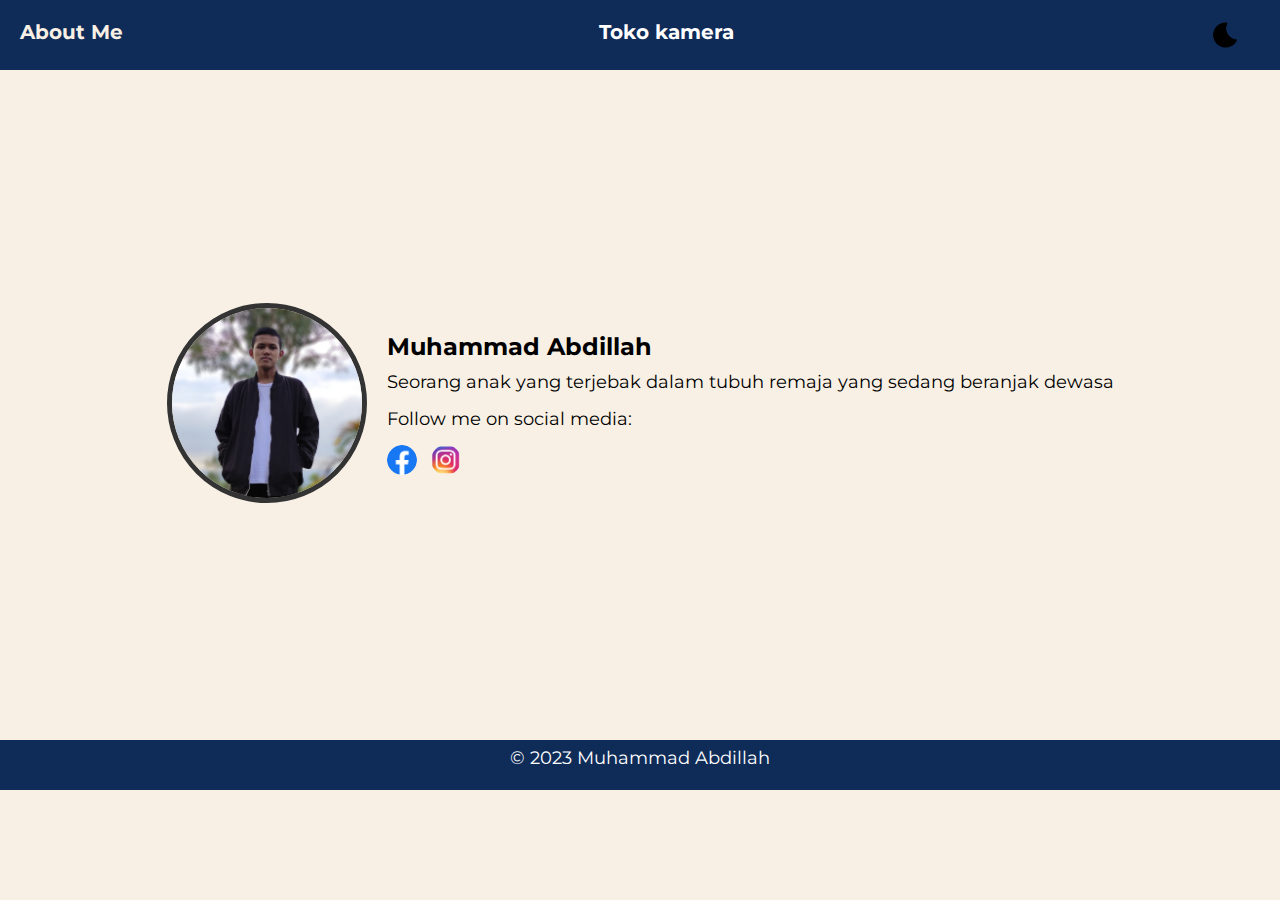
<file: Web_Kamera_V1.1(PT6)/views/about.html>
<!DOCTYPE html>
<html lang="en">
<head>
    <meta charset="UTF-8">
    <meta name="viewport" content="width=device-width, initial-scale=1.0">
    <link rel="stylesheet" href="../style/about.css">
    <title>About Me</title>
</head>
<body>
    <header>
        <h1 class="judul">About Me</h1>
        <h1><a class="toko" href="index.html">Toko kamera</a></h1>
        <img src="../img/moon.png" id="icon">
    </header>
    <section class="about-me">
        <div class="profile-img">
            <img src="../img/1695817169294.jpg" alt="Muhammad-Abdillah">
        </div>
        <div class="bio">
            <h2>Muhammad Abdillah</h2>
            <p>Seorang anak yang terjebak dalam tubuh remaja yang sedang beranjak dewasa</p>
            <p>Follow me on social media:</p>
            <ul class="social-icons">
                <li><a href="https://www.facebook.com/profile.php?id=100065862683504"><img src="../img/fb.png" alt="Facebook"></a></li>
                <li><a href="https://www.instagram.com/abdi.kazu/"><img src="../img/ig.png" alt="Instagram"></a></li>
                <!-- Add more social media icons as needed -->
            </ul>
        </div>
    </section>
    <footer>
            <div class="footer-content">
                <p>&copy; 2023 Muhammad Abdillah</p>
            </div>
        </footer>
    </footer>
    <script src="../script/product.js"></script>
</body>
</html>
</file>
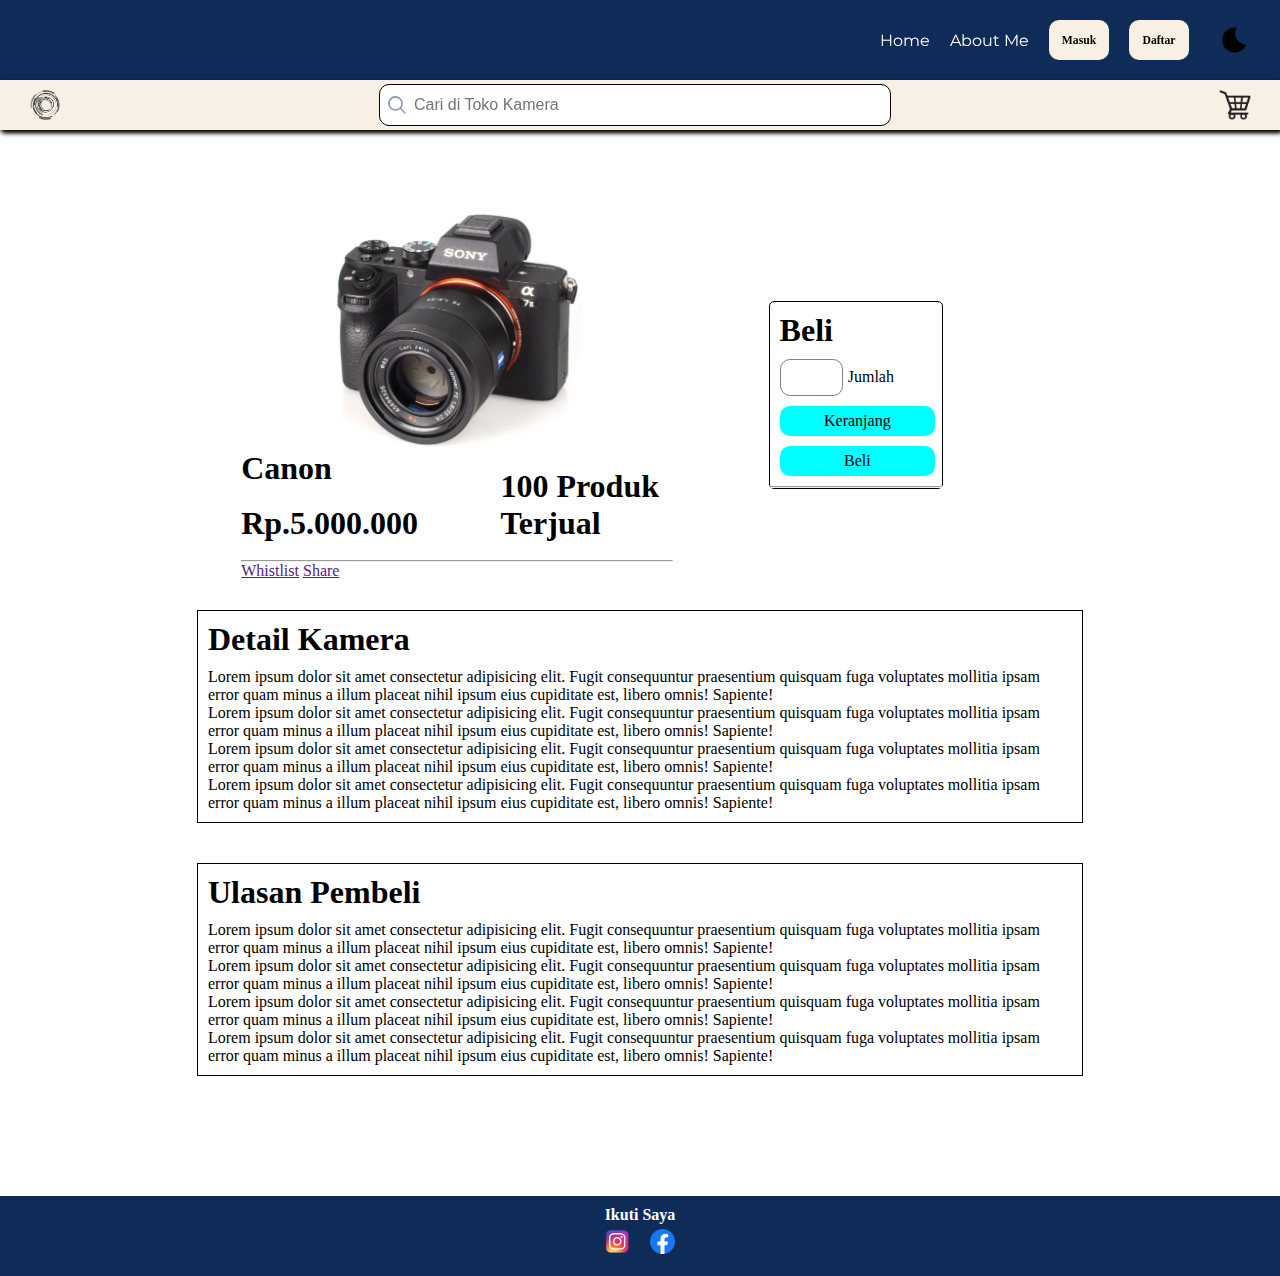
<file: Web_Kamera_V1/views/cart.html>
<!DOCTYPE html>
<html lang="en">
<head>
    <meta charset="UTF-8">
    <meta name="viewport" content="width=device-width, initial-scale=1.0">
    <link rel="stylesheet" href="../style/cart.css">
    <title>Product</title>
</head>
<body>
    <header>
        <nav class="container-navbar">
            <div class="nav-items">
                <div class="nav-upper">
                    <div class="navbar-content">
                        <a id="home" href="index.html">Home</a>
                        <a class="me" href="about.html">About Me</a>
                        <a class="masuk" href="login.php"><h3>Masuk</h3></a>
                        <a class="daftar" href="register.php"><h3>Daftar</h3></a>
                        <img src="../img/moon.png" id="icon">
                    </div>
                </div>
                <div class="nav-lower">
                    <img class="logo" src="../img/logo.png">
                    <div class="search-box">
                        <svg class="unf-icon" viewBox="0 0 24 24" width="24" height="24" fill="var(--NN500, #8D96AA)" style="display:inline-block;vertical-align:middle;flex:0 0 24px"><path d="M20.53 19.46l-4.4-4.4a7.33 7.33 0 10-1.07 1.06l4.41 4.41a.77.77 0 001.06 0 .77.77 0 000-1.07zm-15.78-9a5.75 5.75 0 115.75 5.75 5.76 5.76 0 01-5.75-5.72v-.03z"></path></svg>
                        <form action="">
                            <div class="input">
                                <input type="text" name="search" placeholder="Cari di Toko Kamera">
                            </div>
                        </form>
                    </div>
                    <img id="cart" src="../img/cart.png" alt="">
                </div>
            </div>
        </nav>
    </header>
    <section>
        <div class="container-content">
            <div class="main-content">
                <div class="product-content">
                    <div class="img-content"><img class="img" src="../img/kamera.jpg" alt=""></div>
                    <div class="rincian-content">
                        <div class="wrap1">
                            <h1>Canon</h1><br>
                            <h1>Rp.5.000.000</h1><br>
                        </div>
                        <div class="wrap2">
                            <h1>100 Produk Terjual</h1>
                        </div>
                    </div>
                    <hr>
                    <a href="">Whistlist</a>
                    <a href="">Share</a>
                </div>
                <div class="cart-content">
                    <div class="content2">
                        <h1>Beli</h1>
                        <div class="qty-content">
                            <form action="">
                                <input type="number" name="qty" id="qty">
                            </form>
                            <p>Jumlah</p>
                        </div>
                        <a href="">Keranjang</a>
                        <a href="">Beli</a>
                        <hr>
                    </div>
                </div>
            </div>
                <div class="detail-content">
                    <h1>Detail Kamera</h1>
                    <div class="details">
                        <p>Lorem ipsum dolor sit amet consectetur adipisicing elit. Fugit consequuntur praesentium quisquam fuga voluptates mollitia ipsam error quam minus a illum placeat nihil ipsum eius cupiditate est, libero omnis! Sapiente!</p>
                        <p>Lorem ipsum dolor sit amet consectetur adipisicing elit. Fugit consequuntur praesentium quisquam fuga voluptates mollitia ipsam error quam minus a illum placeat nihil ipsum eius cupiditate est, libero omnis! Sapiente!</p>
                        <p>Lorem ipsum dolor sit amet consectetur adipisicing elit. Fugit consequuntur praesentium quisquam fuga voluptates mollitia ipsam error quam minus a illum placeat nihil ipsum eius cupiditate est, libero omnis! Sapiente!</p>
                        <p>Lorem ipsum dolor sit amet consectetur adipisicing elit. Fugit consequuntur praesentium quisquam fuga voluptates mollitia ipsam error quam minus a illum placeat nihil ipsum eius cupiditate est, libero omnis! Sapiente!</p>
                    </div>
                </div>
                <div class="comment-content">
                    <h1>Ulasan Pembeli</h1>
                    <div class="comment-section">
                        <p>Lorem ipsum dolor sit amet consectetur adipisicing elit. Fugit consequuntur praesentium quisquam fuga voluptates mollitia ipsam error quam minus a illum placeat nihil ipsum eius cupiditate est, libero omnis! Sapiente!</p>
                        <p>Lorem ipsum dolor sit amet consectetur adipisicing elit. Fugit consequuntur praesentium quisquam fuga voluptates mollitia ipsam error quam minus a illum placeat nihil ipsum eius cupiditate est, libero omnis! Sapiente!</p>
                        <p>Lorem ipsum dolor sit amet consectetur adipisicing elit. Fugit consequuntur praesentium quisquam fuga voluptates mollitia ipsam error quam minus a illum placeat nihil ipsum eius cupiditate est, libero omnis! Sapiente!</p>
                        <p>Lorem ipsum dolor sit amet consectetur adipisicing elit. Fugit consequuntur praesentium quisquam fuga voluptates mollitia ipsam error quam minus a illum placeat nihil ipsum eius cupiditate est, libero omnis! Sapiente!</p>
                    </div>
                </div>
           
        </div>
    </section>
    <footer>
        <div class="container-footer">
            <div class="content-footer">
                <div class="footer-header">
                    <h4>Ikuti Saya</h4>
                </div>
                <div class="footer-items">
                    <a href="https://www.instagram.com/abdi.kazu/" class="sosmed"><img src="../img/ig.png" alt=""></a>
                    <a href="https://www.facebook.com/profile.php?id=100065862683504" class="sosmed"><img src="../img/fb.png" alt=""></a>
                </div>
            </div>
        </div>
    </footer>
    <script src="../script/product.js"></script>
</body>
</html>
</file>
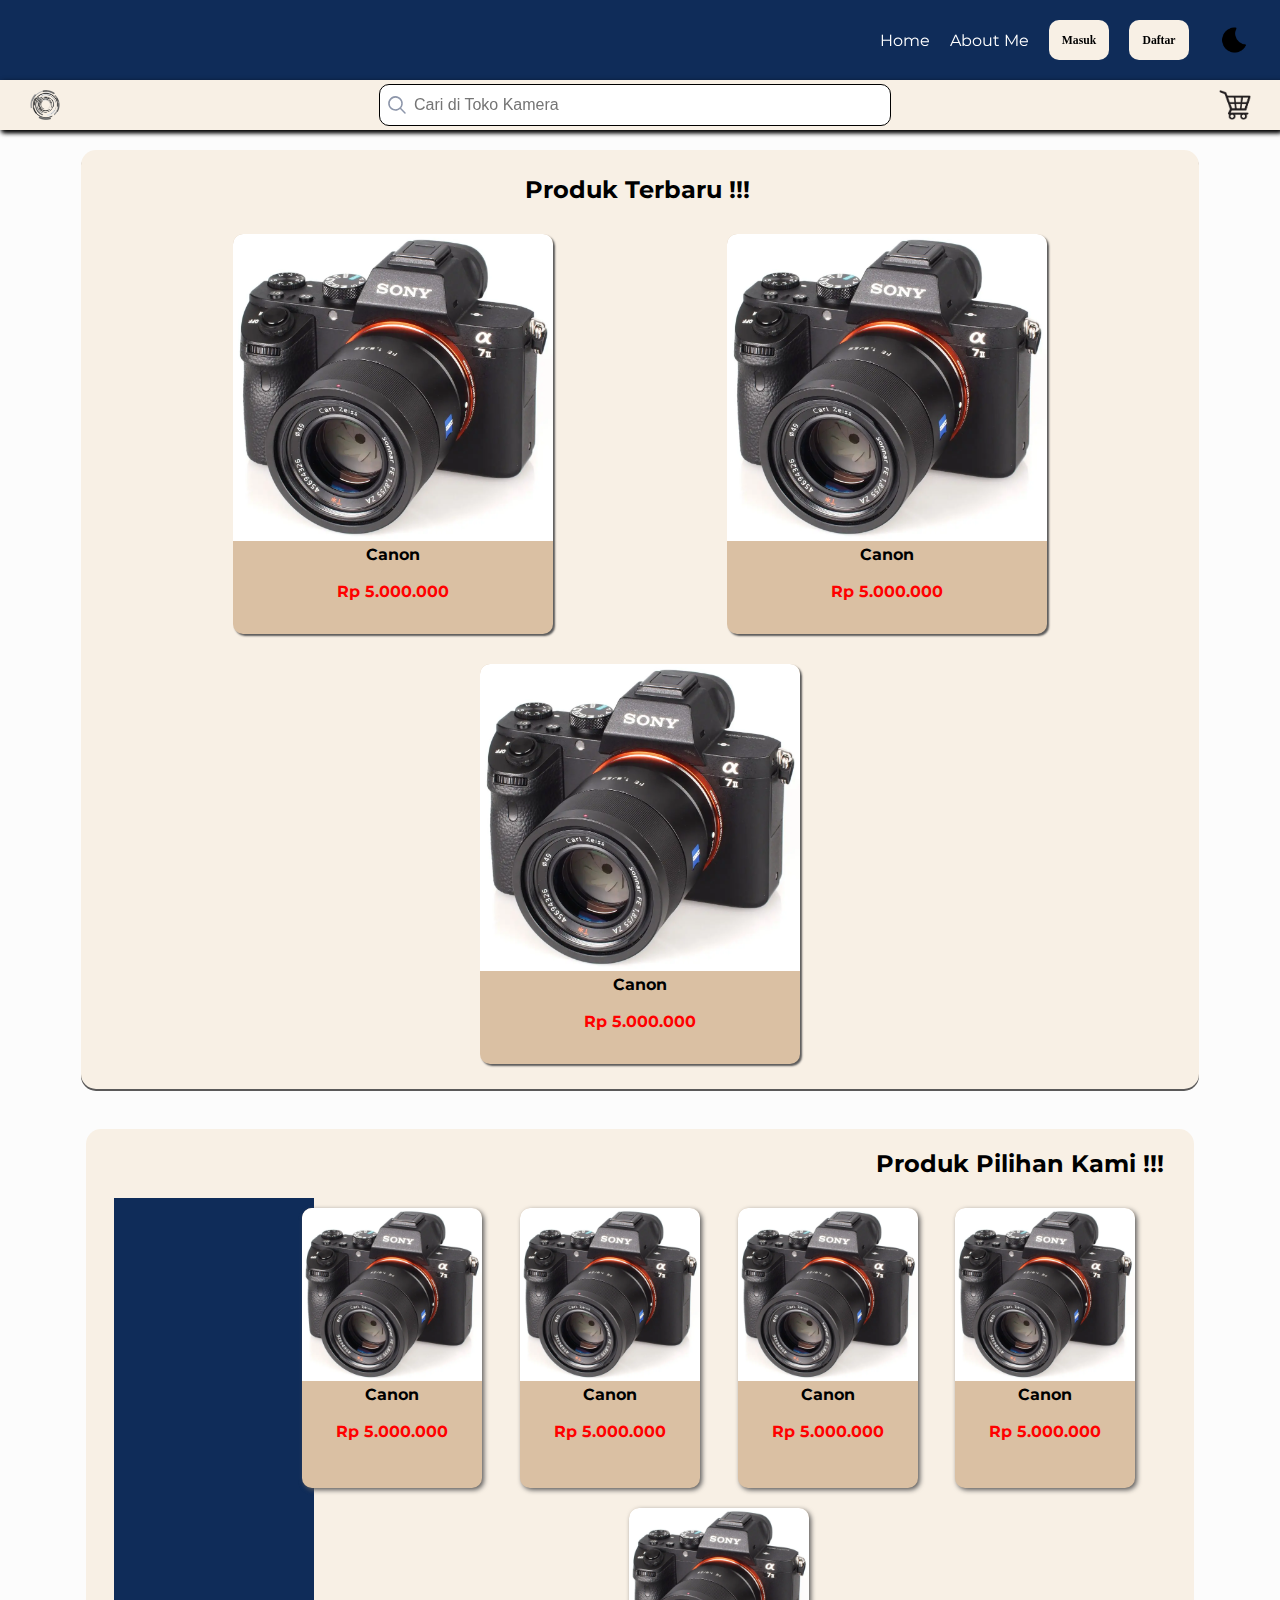
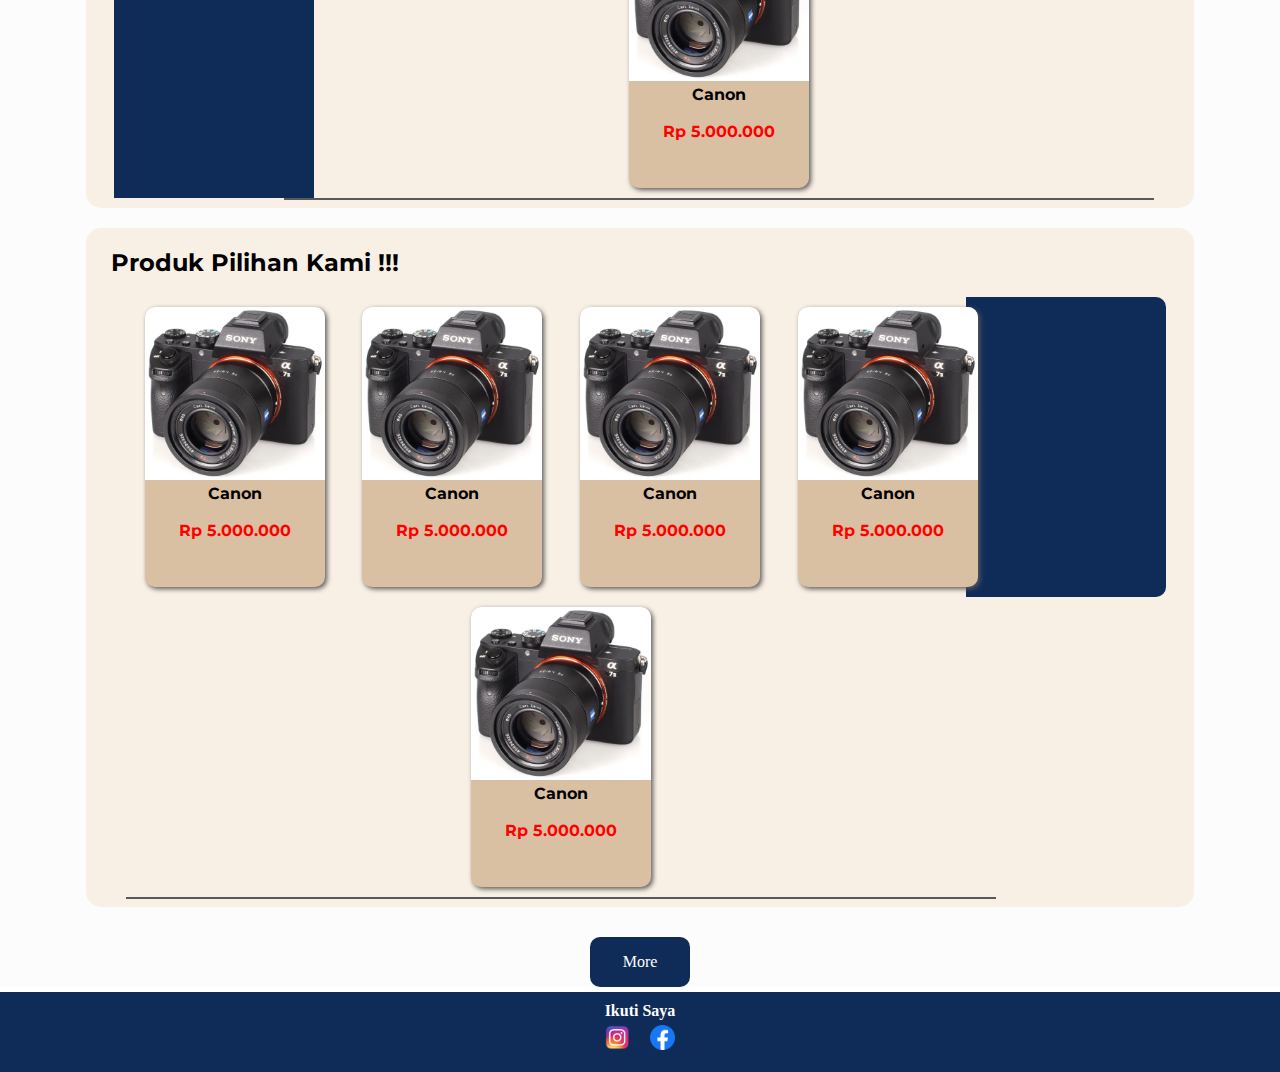
<file: Web_Kamera_V1/views/product.html>
<!DOCTYPE html>
<html lang="en">
<head>
    <meta charset="UTF-8">
    <meta name="viewport" content="width=device-width, initial-scale=1.0">
    <title>Toko Kamera</title>
    <link rel="stylesheet" href="../style/product.css">
</head>
<body>
    <nav class="container-navbar">
        <div class="nav-items">
            <div class="nav-upper">
                <div class="navbar-content">
                    <a id="home" href="#">Home</a>
                    <a class="me" href="about.html">About Me</a>
                    <a class="masuk" href="login.php"><h3>Masuk</h3></a>
                    <a class="daftar" href="register.php"><h3>Daftar</h3></a>
                    <img src="../img/moon.png" id="icon">
                </div>
            </div>
            <div class="nav-lower">
                <img class="logo" src="../img/logo.png">
                <div class="search-box">
                    <svg class="unf-icon" viewBox="0 0 24 24" width="24" height="24" fill="var(--NN500, #8D96AA)" style="display:inline-block;vertical-align:middle;flex:0 0 24px"><path d="M20.53 19.46l-4.4-4.4a7.33 7.33 0 10-1.07 1.06l4.41 4.41a.77.77 0 001.06 0 .77.77 0 000-1.07zm-15.78-9a5.75 5.75 0 115.75 5.75 5.76 5.76 0 01-5.75-5.72v-.03z"></path></svg>
                    <form action="">
                        <div class="input">
                            <input type="text" name="search" placeholder="Cari di Toko Kamera">
                        </div>
                    </form>
                </div>
                <img id="cart" src="../img/cart.png" alt="">
            </div>
        </div>
    </nav>

    <section>
        <div class="container-content">
            <div class="section-content1">
                <div class="main-content1">
                    <h2 class="judul">Produk Terbaru !!!</h2>
                    <div class="wrap-content1">
                        <a href="cart.html" class="content1-items1"><img class="img-content1" src="../img/kamera.jpg" alt="">
                        <h4 class="product">Canon</h4><br>
                        <h4 class="harga1">Rp 5.000.000</h4>
                        <a href="cart.html" class="content1-items1"><img class="img-content1" src="../img/kamera.jpg" alt="">
                        <h4 class="product">Canon</h4><br>
                        <h4 class="harga1">Rp 5.000.000</h4>
                        <a href="cart.html" class="content1-items1"><img class="img-content1" src="../img/kamera.jpg" alt="">
                        <h4 class="product">Canon</h4><br>
                        <h4 class="harga1">Rp 5.000.000</h4>
                    </a>
                    </div>
                </div>
            </div>
            <div class="section-content2">
                <div class="main1-content2">
                    <h2 class="judul1">Produk Pilihan Kami !!!</h2>
                    <div class="box1"></div>

                    <div class="wrap1-content2">
                        <a href="cart.html" class="content-items2">
                            <img class="img-content2" src="../img/kamera.jpg" alt="">
                            <h4 class="product">Canon</h4><br>
                            <h4 class="harga2">Rp 5.000.000</h4>
                        </a>
                        <a href="cart.html" 
                        class="content-items2">
                        <img class="img-content2" src="../img/kamera.jpg" alt="">
                        <h4 class="product">Canon</h4><br>
                        <h4 class="harga2">Rp 5.000.000</h4>
                            </a>
                        <a href="cart.html" class="content-items2">
                            <img class="img-content2" src="../img/kamera.jpg" alt="">
                                <h4 class="product">Canon</h4><br>
                                <h4 class="harga2">Rp 5.000.000</h4>
                            </a>
                        <a href="cart.html" class="content-items2">
                            <img class="img-content2" src="../img/kamera.jpg" alt="">
                            <h4 class="product">Canon</h4><br>
                            <h4 class="harga2">Rp 5.000.000</h4>
                            </a>
                        <a href="cart.html" class="content-items2">
                            <img class="img-content2" src="../img/kamera.jpg" alt="">
                            <h4 class="product">Canon</h4><br>
                            <h4 class="harga2">Rp 5.000.000</h4>
                            </a>
                    </div>
                    
                </div> 
                <div class="main2-content2">
                    <h2 class="judul">Produk Pilihan Kami !!!</h2>
                    <div class="wrap2-content2">
                        <a href="cart.html" class="content-items2">
                            <img class="img-content2" src="../img/kamera.jpg" alt="">
                            <h4 class="product">Canon</h4><br>
                            <h4 class="harga2">Rp 5.000.000</h4>
                            </a>
                        <a href="cart.html" class="content-items2">
                            <img class="img-content2" src="../img/kamera.jpg" alt="">
                            <h4 class="product">Canon</h4><br>
                            <h4 class="harga2">Rp 5.000.000</h4>
                            </a>
                        <a href="cart.html" 
                        class="content-items2">
                        <img class="img-content2" src="../img/kamera.jpg" alt="">
                        <h4 class="product">Canon</h4><br>
                        <h4 class="harga2">Rp 5.000.000</h4>
                            </a>
                        <a href="cart.html" class="content-items2">
                        <img class="img-content2" src="../img/kamera.jpg" alt="">
                        <h4 class="product">Canon</h4><br>
                        <h4 class="harga2">Rp 5.000.000</h4>
                            </a>
                        <a href="cart.html" class="content-items2">
                            <img class="img-content2" src="../img/kamera.jpg" alt="">
                            <h4 class="product">Canon</h4><br>
                            <h4 class="harga2">Rp 5.000.000</h4>
                            </a>
                    </div>
                    <div class="box2"></div>
                </div>
            </div>
        </div> 
        <div class="section-content3">
            <div class="main-content3">
                <a href="" class="more"><p>More</p></a>
            </div> 

        </div>
    </section>

    <footer>
        <div class="container-footer">
            <div class="content-footer">
                <div class="footer-header">
                    <h4>Ikuti Saya</h4>
                </div>
                <div class="footer-items">
                    <a href="https://www.instagram.com/abdi.kazu/" class="sosmed"><img src="../img/ig.png" alt=""></a>
                    <a href="https://www.facebook.com/profile.php?id=100065862683504" class="sosmed"><img src="../img/fb.png" alt=""></a>
                </div>
            </div>
        </div>
    </footer>

    <script src="../script/product.js"></script>
</body>
</html>
</file>
<file: Web_Kamera_V1.1(PT6)/style/about.css>
@import url('https://fonts.googleapis.com/css2?family=Montserrat&family=Poppins:wght@400;700&display=swap');

* {
    margin: 0;
    padding: 0;
    box-sizing: border-box;
}

body {
    font-family: 'Montserrat', sans-serif;
    background-color: var(--secondary-color);
    --primary-color: #fcfcfc;
    --secondary-color: #F8F0E5;
    --third-color: #DAC0A3;
    --fourth-color : #0F2C59;
    --primary-text: white;
    --secondary-text: black;
}

.dark-theme{
    --primary-color: #030303;
    --secondary-color: #070f1a;
    --third-color: #253f5c;
    --fourth-color : #f0d3a6;
    --primary-text: black;
    --secondary-text: white;
}
header {
    display: flex;
    justify-content: space-between;
    text-align: center;
    padding: 20px;
    background-color: var(--fourth-color);
    color: var(--secondary-text);
}

header .pt2{
    color: var(--secondary-text);
    text-decoration: none;
}

h1 {
    font-size: 20px;
}

section{
    display: flex;
    justify-content: center;
    background-color: var(--secondary-color);
    height: 670px;
}

.about-me {
    display: flex;
    justify-content: center;
    align-items: center;
    padding: 20px;
}

.judul{
    color: var(--secondary-color);
}

#icon{
    width: 50px;
    padding-right: 20px;
}

.profile-img img {
    width: 200px;
    height: 200px;
    border-radius: 50%;
    object-fit: cover;
    border: 5px solid #333;
}


.bio {
    margin-left: 20px;
}

h2 {
    font-size: 24px;
    margin-bottom: 10px;
    color: var(--secondary-text);
}

p {
    font-size: 18px; 
    margin-bottom: 15px;
    color: var(--secondary-text);
}

.social-icons {
    list-style: none;
    padding: 0;
}

.social-icons li {
    display: inline-block;
    margin-right: 10px;
}

.social-icons a {
    text-decoration: none;
}

.social-icons img {
    width: 30px;
    height: 30px;
    border-radius: 50%;
    transition: transform 0.3s ease;
}

.social-icons img:hover {
    transform: scale(1.2);
}

.toko{
    display: flex;
    align-items: center;
    font-family: 'Montserrat', sans-serif;
    text-decoration: none;
    color: var(--primary-text);
    font-size: 20px;
}

.footer-content{
    font-family: 'Montserrat', sans-serif;
    display: flex;
    justify-content: center;
    align-items: center;
    background-color: var(--fourth-color);;
    height: 50px;
}
.footer-content p{
    color: var(--primary-text);
}
</file>
<file: Web_Kamera_V1/style/cart.css>
@import url('https://fonts.googleapis.com/css2?family=Montserrat&family=Poppins:wght@400;700&display=swap');

*{
    padding: 0;
    margin: 0;
}


:root{
    --primary-color: #fcfcfc;
    --secondary-color: #F8F0E5;
    --third-color: #DAC0A3;
    --fourth-color : #0F2C59;
    --primary-text: white;
    --secondary-text: black;
}

.dark-theme{
    --primary-color: #030303;
    --secondary-color: #070f1a;
    --third-color: #253f5c;
    --fourth-color : #f0d3a6;
    --primary-text: black;
    --secondary-text: white;
}

.logo{
    width: 30px;
    margin-left: 30px;
    justify-content: left;
}

.container-navbar{
    display: flex;
    background-color: var(--fourth-color);
    box-shadow: 2px 2px 5px var(--secondary-text);
    height: 130px;
    top: 0;
    position: fixed;
    width: 100%;
    z-index: 1;
}


.nav-items{
    display: flex;
    flex-direction: column;
    width: 100%;
}

.nav-upper{
    display: flex;
    justify-content: right;
    align-items: center;
    width: 100%;
    height: 80px;
}

#icon{
    width: 30px;
    padding-right: 20px;
    padding-left: 10px;
    cursor: pointer;
}

.nav-lower{
    display: flex;
    flex-wrap: wrap;
    align-items: center;
    justify-content: space-between;
    background-color: var(--secondary-color);
    height: 50px;
    box-shadow: 2px 2px 5px var(--secondary-text);
}

.navbar-content{
    display: flex;
    padding: 10px;
    gap: 20px;
    margin: 1px;
    align-items: center;
    text-decoration: none;
}

#cart{
    width: 50px;
    padding-right: 20px;
}

.search-box{
    background-color: var(--primary-text);
    display: flex;
    align-items: center;
    width: 500px;
    height: 30px;
    border: none;
    padding: 5px;
    border: 1px solid var(--secondary-text);
    border-radius: 10px;
}

.search-box .unf-icon{
    padding-right: 5px;
}

.search-box form .input input{
    width: 100%;
    outline: none;
    border: none;
    background: transparent;
    font-size: 16px;
}

.form-content{
    display: flex;
    justify-content: space-between;
    align-items: center;
    padding: 10px;
    width: 140px;
}

#home,.me{
    text-decoration: none;
    color: var(--primary-text);
    font-family: 'Montserrat', sans-serif;
}

.masuk, .daftar{
    font-size: 10px;
    display: flex;
    justify-content: center;
    align-items: center;
    color: var(--secondary-text);
    background-color: var(--secondary-color);
    width: 60px;
    height: 40px;
    border-radius: 10px;
    text-decoration: none;
}

/* ini content */
section{
    padding: 100px;
    min-height: 90vh;
}

.container-content{
    display: flex;
    justify-content: center;
    flex-wrap: wrap;
    padding-top: 100px;
    
}

.main-content{
    padding: 10px ;
    width: 80%;
    display: flex;
    justify-content: center;
    /* border: 1px solid grey; */
    border-radius: 10px;
}

.product-content{
    width: 50%;
    justify-content: center;
}

.product-content img{
    width: 250px;
}

.img-content{
    /* border-bottom: 1px solid grey; */
    display: flex;
    justify-content: center;
}

.rincian-content{
    width: 100%;
    display: flex;
    justify-content: space-between;
}

.wrap1{
    display: flex;
    flex-direction: column;
    width: 40%;
    
}

.wrap2{
    display: flex;
    width: 40%;
    justify-content: center;
    align-items: center; 
}

.cart-content{
    width: 40%;
    /* border: 1px solid black; */
    padding: 10px;
    display: flex;
    justify-content: center;
    align-items: center;
}

.content2{
    border-radius: 5px;
    border: 1px solid black;
    width: 50%;
}

.content2 h1{
    margin: 10px;
}

.qty-content{
    display: flex;
    align-items: center;
    margin: 10px;
}

.qty-content form {
    border: 1px solid grey;
    border-radius: 10px;
    width: 40%;
}
.qty-content p {
    margin: 5px;
}

.content2 form input{
    margin: 10px;
    width: 70%;
    outline: none;
    border: none;
    background-color: transparent;
}

.content2 a{
    margin: 10px;
    width: 90%;
    display: flex;
   
    border-radius: 10px;
    justify-content: center;
    height: 30px;
    align-items: center;
    text-decoration: none;
    color: black;
    background-color: aqua;
}

/* .main-content2{
    padding: 10px;
    margin: 10px;
    border: 1px solid red;
    width: 80%;
} */

.detail-content{
    padding: 10px;
    margin: 20px;
    border: 1px solid black;
    width: 80%;
}

.details{
    padding-top: 10px;
}
.comment-content{
    border: 1px solid black;
    width: 80%;
    padding: 10px;
    margin: 20px;
}

.comment-section{
    padding-top: 10px;
}

.container-footer{
    background-color: var(--fourth-color);
    width: 100%;
    height: 80px;
    color: var(--primary-text);
}

.content-footer{
    display: flex;
    flex-direction: column;
    justify-content: center;
    align-items: center;
    padding: 5px;
}

.footer-header{
    padding: 5px;
}

.footer-items{
    display: flex;
    justify-content: space-between;
    height: 90%;
    width: 70px;
}

.sosmed img{
    width: 25px;
}
</file>
<file: Web_Kamera_V1/style/product.css>
@import url('https://fonts.googleapis.com/css2?family=Montserrat&family=Poppins:wght@400;700&display=swap');

*{
    padding: 0;
    margin: 0;
}


:root{
    --primary-color: #fcfcfc;
    --secondary-color: #F8F0E5;
    --third-color: #DAC0A3;
    --fourth-color : #0F2C59;
    --primary-text: white;
    --secondary-text: black;
}

.dark-theme{
    --primary-color: #030303;
    --secondary-color: #070f1a;
    --third-color: #253f5c;
    --fourth-color : #f0d3a6;
    --primary-text: black;
    --secondary-text: white;
}

.logo{
    width: 30px;
    margin-left: 30px;
    justify-content: left;
}

.container-navbar{
    display: flex;
    background-color: var(--fourth-color);
    box-shadow: 2px 2px 5px var(--secondary-text);
    height: 130px;
    top: 0;
    position: fixed;
    width: 100%;
    z-index: 1;
}


.nav-items{
    display: flex;
    flex-direction: column;
    width: 100%;
}

.nav-upper{
    display: flex;
    justify-content: right;
    align-items: center;
    width: 100%;
    height: 80px;
}

#icon{
    width: 30px;
    padding-right: 20px;
    padding-left: 10px;
    cursor: pointer;
}

.nav-lower{
    display: flex;
    flex-wrap: wrap;
    align-items: center;
    justify-content: space-between;
    background-color: var(--secondary-color);
    height: 50px;
    box-shadow: 2px 2px 5px var(--secondary-text);
}

.navbar-content{
    display: flex;
    padding: 10px;
    gap: 20px;
    margin: 1px;
    align-items: center;
    text-decoration: none;
}

#cart{
    width: 50px;
    padding-right: 20px;
}

.search-box{
    background-color: var(--primary-text);
    display: flex;
    align-items: center;
    width: 500px;
    height: 30px;
    border: none;
    padding: 5px;
    border: 1px solid var(--secondary-text);
    border-radius: 10px;
}

.search-box .unf-icon{
    padding-right: 5px;
}

.search-box form .input input{
    width: 100%;
    outline: none;
    border: none;
    background: transparent;
    font-size: 16px;
}

.form-content{
    display: flex;
    justify-content: space-between;
    align-items: center;
    padding: 10px;
    width: 140px;
}

#home,.me{
    text-decoration: none;
    color: var(--primary-text);
    font-family: 'Montserrat', sans-serif;
}

.masuk, .daftar{
    font-size: 10px;
    display: flex;
    justify-content: center;
    align-items: center;
    color: var(--secondary-text);
    background-color: var(--secondary-color);
    width: 60px;
    height: 40px;
    border-radius: 10px;
    text-decoration: none;
}

section{
    padding-top: 130px;
    margin-bottom: 5px;
}

.container-content{
    display: flex;
    flex-direction: column;
    width: 100%;
}

.section-content1{
    width: 100%;
    background-color: var(--primary-color);
    display: flex;
    flex-wrap: wrap;
    justify-content: center;
    padding-top: 20px;
    padding-bottom: 10px;
}

.main-content1{
    display: flex;
    flex-direction: column;
    justify-content: center;
    align-items: center;
    width: 85%;
    text-align: center;
    border-radius: 15px;
    background-color:var(--secondary-color);
    padding: 15px;
    box-shadow: 0px 2px 0px  rgb(90, 89, 89);
}

.judul{
    display: flex;
    text-align: left;
    color: var(--secondary-text);
    padding: 10px 20px 20px 15px;
    font-family: 'Montserrat', sans-serif;
}

.judul1{
    left: 100px;
    text-align: right;
    color: var(--secondary-text);
    width: 100%;
    padding: 10px 20px 20px 15px;
    font-family: 'Montserrat', sans-serif;
}

.wrap-content1{
    display: flex;
    gap: 10px;
    width: 90%;
    flex-wrap: wrap;
}

.content1-items1{
    text-align: center;
    background-color: var(--third-color);
    width: 320px;
    height: 400px;
    margin: 10px auto;
    text-decoration: none;
    border-radius: 10px;
    box-shadow: 2px 2px 2px rgb(90, 89, 89);
}

.img-content1{
    border-top-right-radius: 10px ;
    border-top-left-radius: 10px ;
    width: 100%;
}
.content1-items1 .product{
    color: var(--secondary-text);
    font-family: 'Montserrat', sans-serif;
}

.harga1{
    color: red;
    font-family: 'Montserrat', sans-serif;
}

.section-content2{
    display: flex;
    flex-direction: column;
    padding-top: 20px;
    width: 100%;
    background-color: var(--primary-color);
}

.main1-content2{
    margin: 10px auto;
    padding: 10px;
    display: flex;
    flex-wrap: wrap;
    justify-content: right;
    background-color: var(--secondary-color);
    border-radius: 15px;
    width: 85%;
}

.wrap1-content2{
    position: relative;
    right: 30px;
    display: flex;
    flex-wrap:wrap;
    width: 80%;
    box-shadow: 0px 2px 0px  rgb(90, 89, 89);
}


.main2-content2{
    margin: 10px auto;
    padding: 10px;
    display: flex;
    flex-wrap: wrap;
    justify-content: left;
    background-color: var(--secondary-color);
    border-radius: 15px;
    width: 85%;
}

.box1{
    
    width: 200px;
    background-color: var(--fourth-color);
}

.box2{
    right: 50px;
    height: 300px;
    width: 200px;
    background-color: var(--fourth-color);
    border-top-right-radius: 10px;
    border-bottom-right-radius: 10px;
}

.wrap2-content2{
    position: relative;
    left: 30px;
    display: flex;
    flex-wrap:wrap;
    width: 80%;
    box-shadow: 0px 2px 0px  rgb(90, 89, 89);
}

.content-items2{
    text-align: center;
    background-color:  var(--third-color);
    width: 180px;
    height: 280px;
    margin: 10px auto;
    border-radius: 10px;
    text-decoration: none;
    box-shadow: 2px 2px 5px rgb(90, 89, 89);
}
.content-items2 .product{
    color: var(--secondary-text);
    font-family: 'Montserrat', sans-serif;
}

.img-content2{
    width: 100%;
    border-top-right-radius: 10px ;
    border-top-left-radius: 10px ;
}

.harga2{
    color: red;
    font-family: 'Montserrat', sans-serif;
}
.section-content3{
    display: flex;
    justify-content: center;
    text-align: center;
    padding-top: 20px;
    width: 100%;
    background-color: var(--primary-color);
}

.more{
    display: flex;
    justify-content: center;
    align-items: center;
    width: 100px;
    height: 50px;
    background-color: var(--fourth-color);
    border-radius: 10px;
    text-decoration: none;
}
.more p {
    justify-content: center;
    color: var(--primary-text);
}
.container-footer{
    background-color: var(--fourth-color);
    width: 100%;
    height: 80px;
    color: var(--primary-text);
}

.content-footer{
    display: flex;
    flex-direction: column;
    justify-content: center;
    align-items: center;
    padding: 5px;
}

.footer-header{
    padding: 5px;
}

.footer-items{
    display: flex;
    justify-content: space-between;
    height: 90%;
    width: 70px;
}

.sosmed img{
    width: 25px;
}

@media screen and (max-width: 640px) {
    .container-navbar {
        display: flex;
        flex-direction: column;
        height: 90px;
    }
    

    .nav-upper{
        display: flex;
        justify-content: center;
        font-size: 8px;
        margin: 10px;
        margin-right: 10px;
        margin-bottom: 10px;
    }

    .masuk, .daftar{
        font-size: 10px;
        display: flex;
        justify-content: center;
        align-items: center;
        color: var(--secondary-text);
        background-color: var(--secondary-color);
        width: 40px;
        height: 25px;
        border-radius: 10px;
        text-decoration: none;
    }

    #icon{
        width: 30px;
        cursor: pointer;
    }

    .nav-lower {
        display: flex;
        border: 1px solid black;
        z-index: 1;
        justify-content: space-between;
    }

    .search-box{
        display: flex;
        width: 50px;
        align-items: center;
    }

    .logo img {
        margin-bottom: 10px;
    }

    .cart {
        margin-top: 10px;
    }
}
</file>
